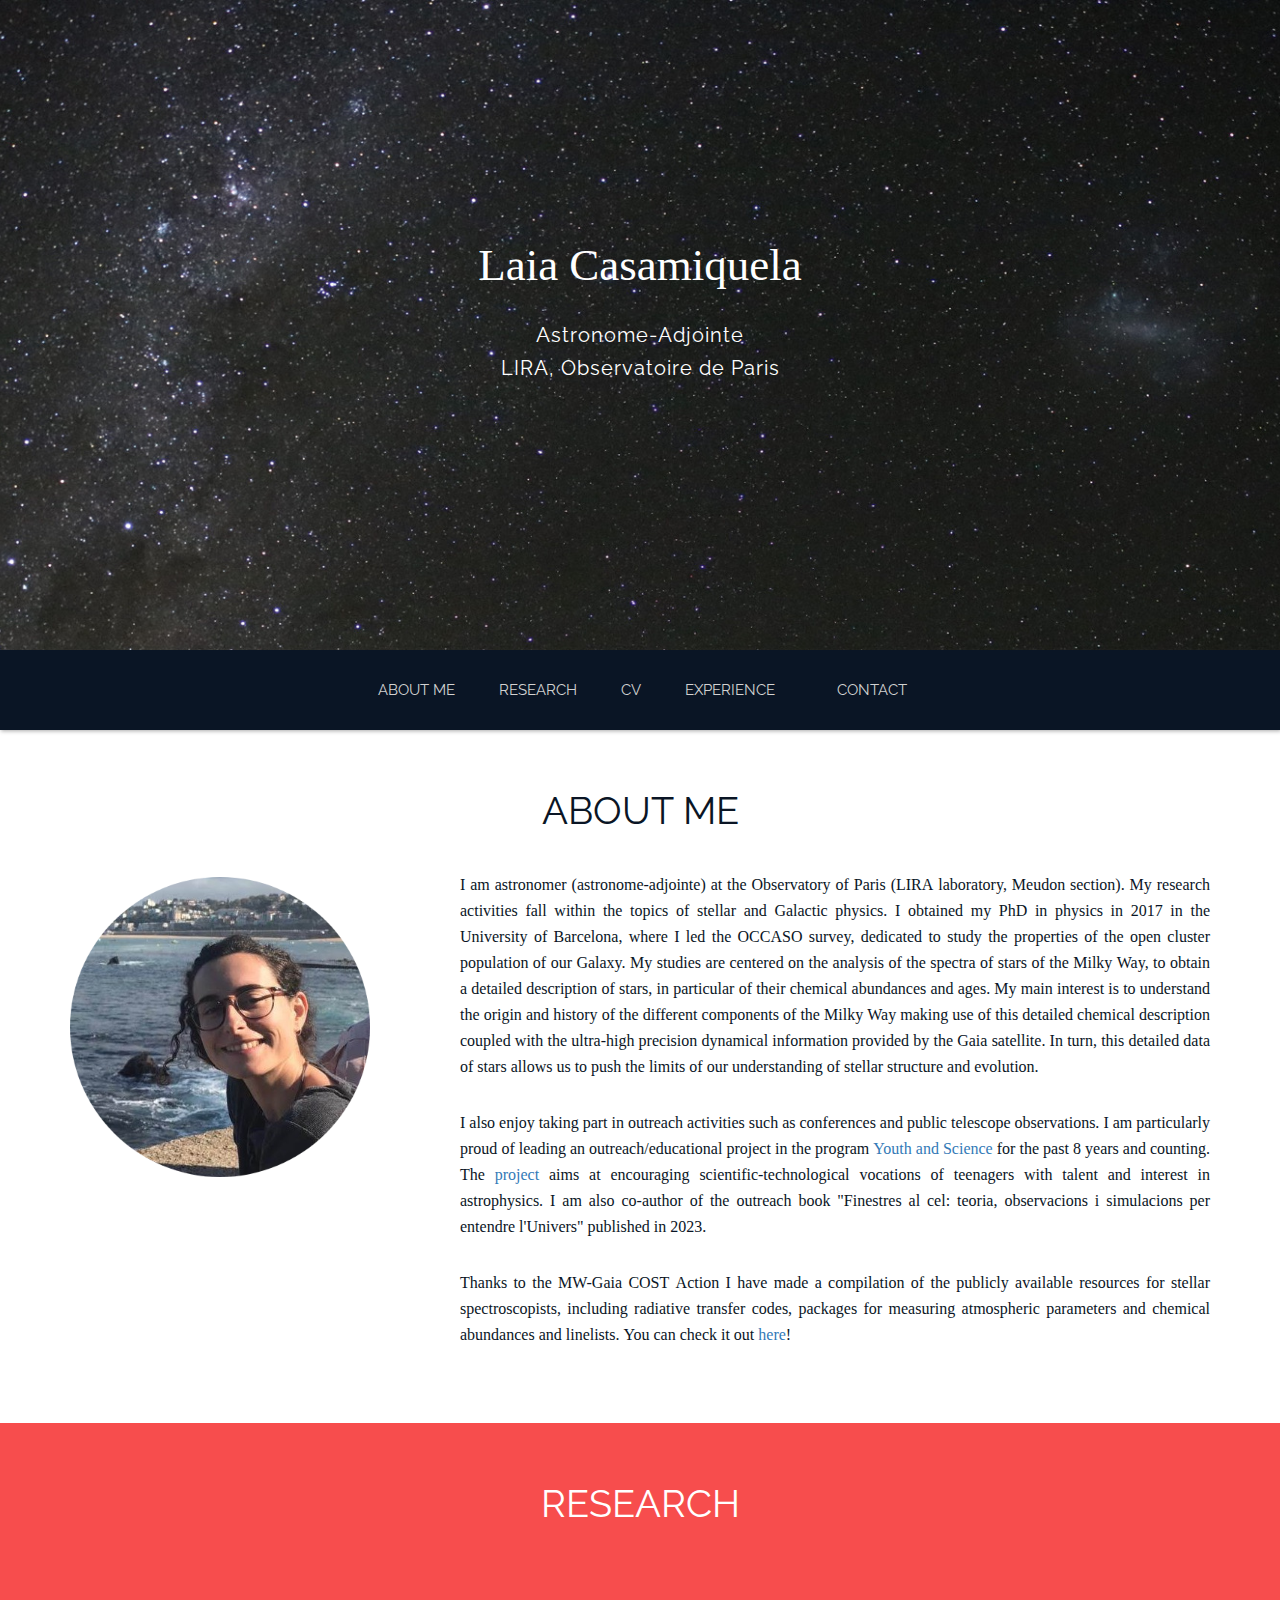
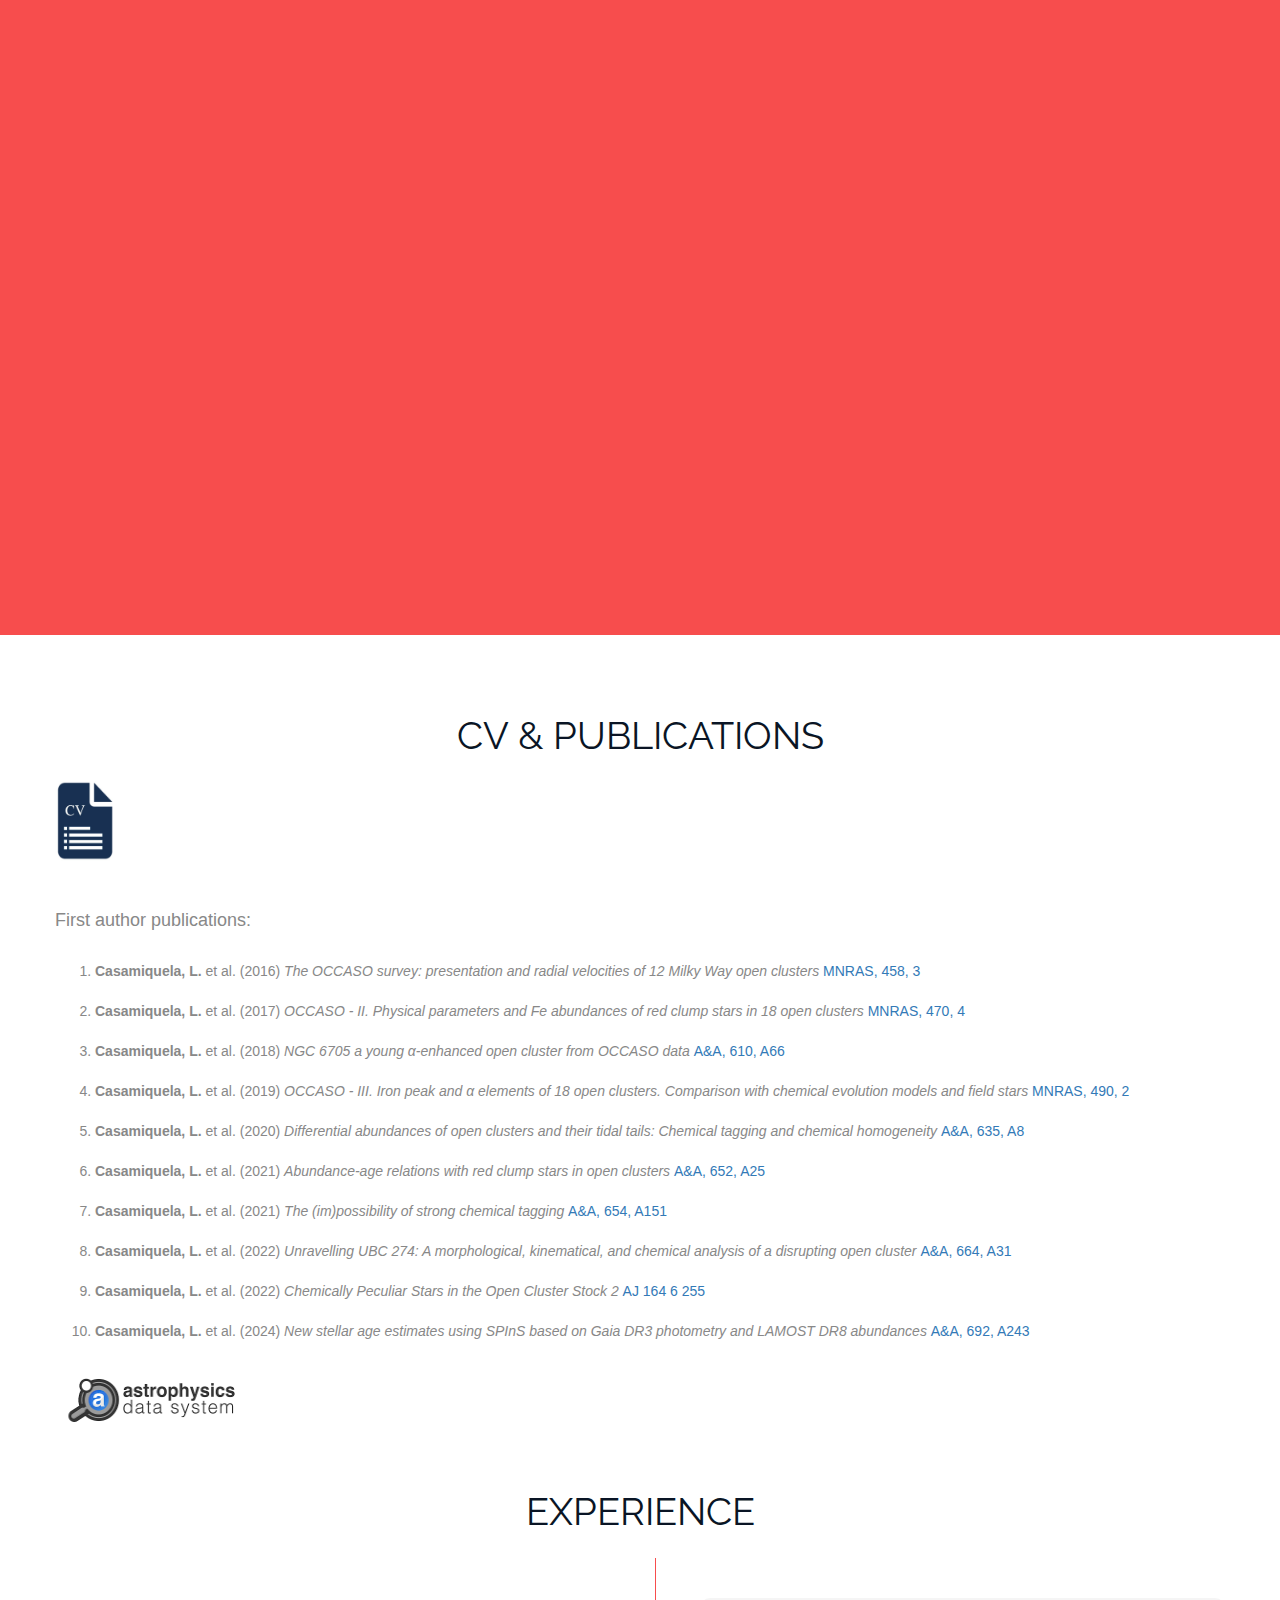
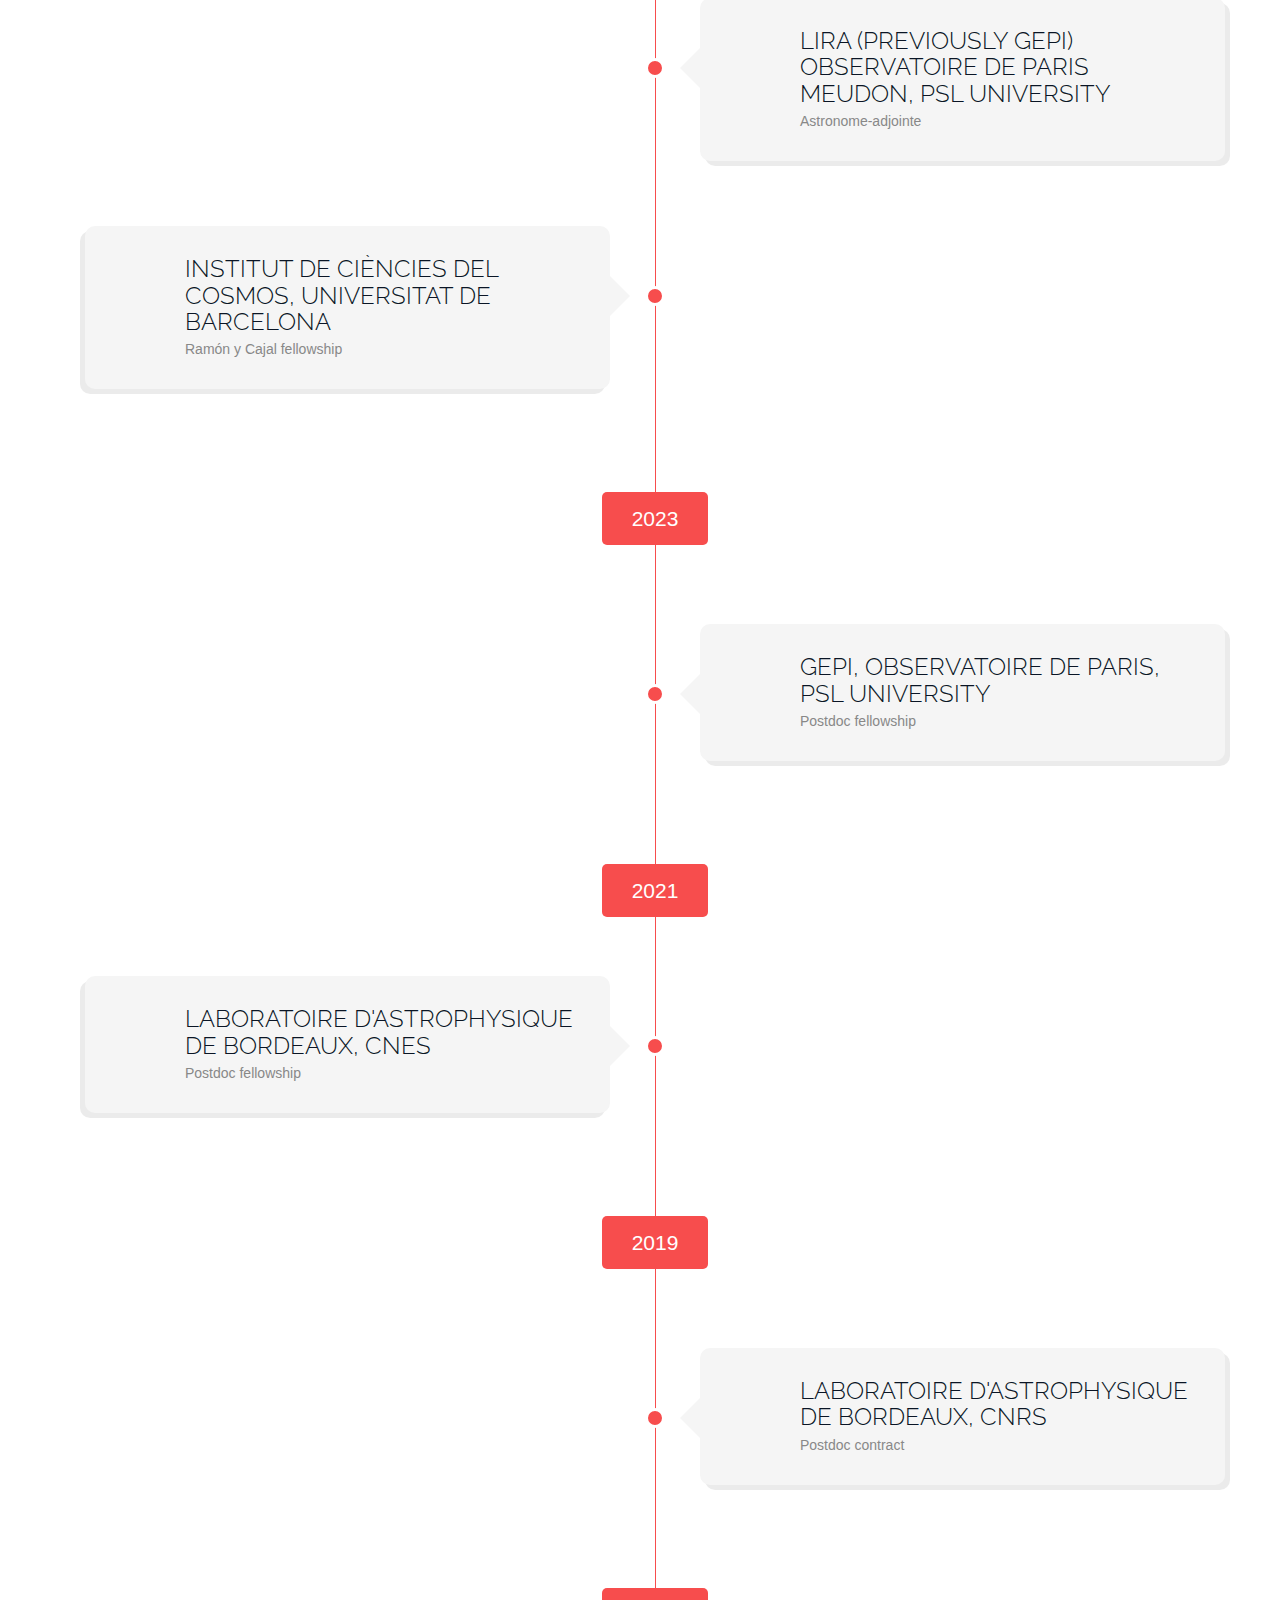
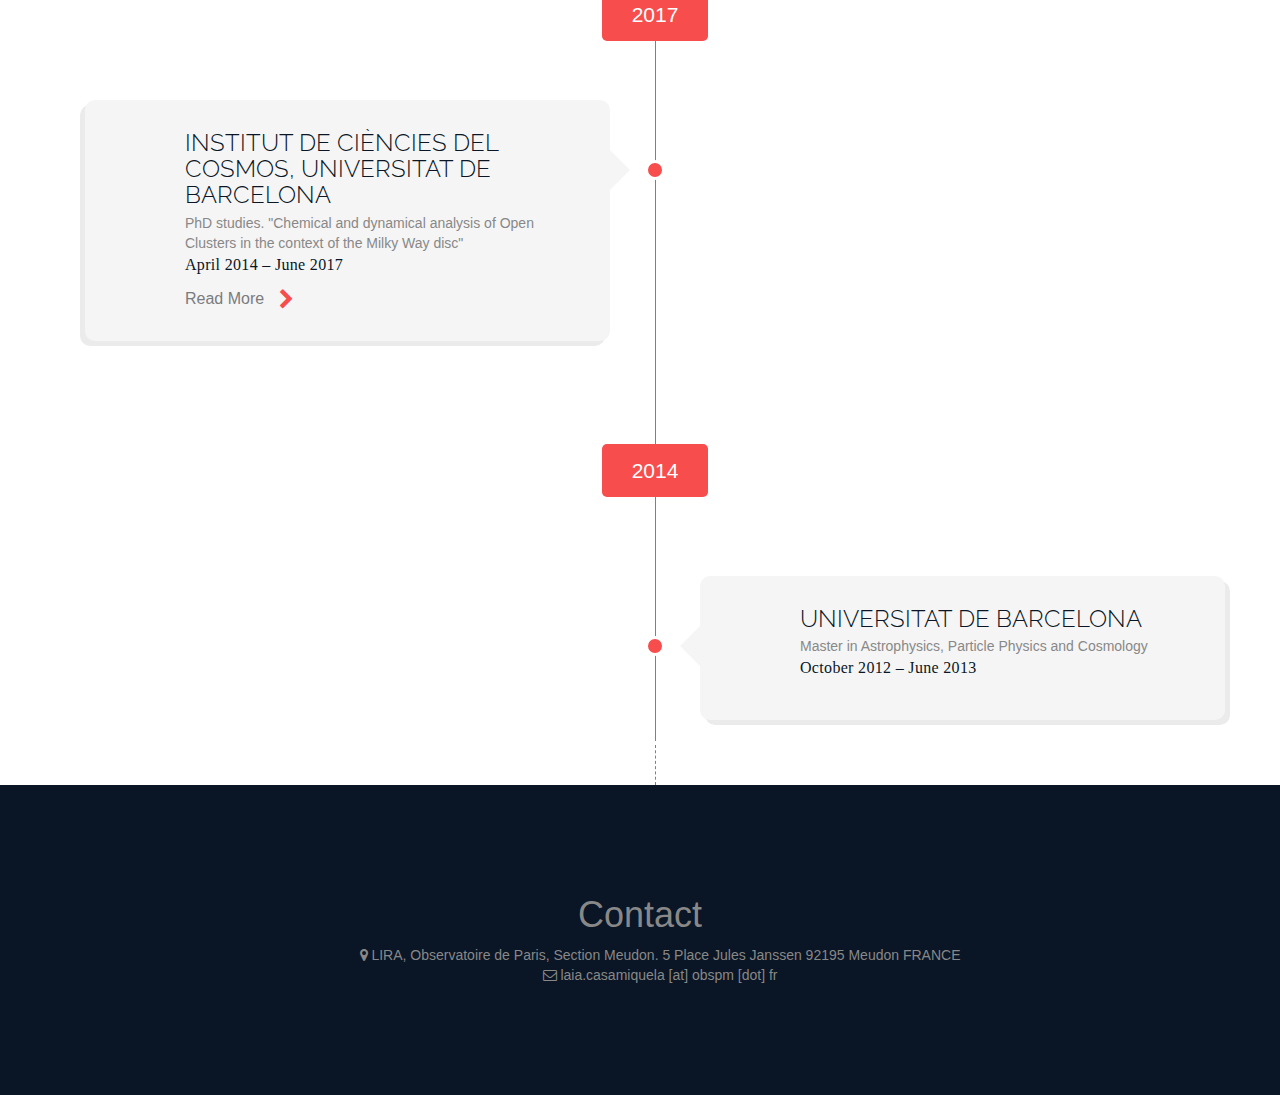
<file: index.html>
<!doctype html>
<html>
<head>
<meta charset="utf-8">
<meta name="viewport" content="width=device-width, maximum-scale=1">
<title>Laia Casamiquela personal webpage</title>
<link rel="icon" href="img/favicon2.png" type="image/png">
<link href="css/bootstrap.min.css" rel="stylesheet" type="text/css">
<link rel="stylesheet" href="js/fancybox/jquery.fancybox.css" type="text/css" media="screen" />
<link href="css/style.css" rel="stylesheet" type="text/css"> 
<link href="css/font-awesome.css" rel="stylesheet" type="text/css"> 
<link href="css/animate.css" rel="stylesheet" type="text/css">
 
<!--[if lt IE 9]>
    <script src="js/respond-1.1.0.min.js"></script>
    <script src="js/html5shiv.js"></script>
    <script src="js/html5element.js"></script>
<![endif]-->
	<meta name="google-site-verification" content="3wmaxeTwmDRtpr3ABfRKl76vYEOnDLo62iLC12c2y14" />
 
</head>

<body>
<header id="header">
	<div id="head" class="parallax" parallax-speed="2" style="background-position: 50% 0px;">
	
		 
		<div class="top_left_cont zoomIn wow animated" id="logo">
               <h2 style="font-size: 45px; font-family:'FontAwesome'">Laia Casamiquela <br/></h2>
              <p style="font-size: 20px;">Astronome-Adjointe <br/>
              LIRA, Observatoire de Paris </p>
	</div>

	 </header>
 



<!--Header_section-->
<header id="header_wrapper">
  <div class="container">
    <div class="header_box">
      <!--<div class="logo"><a href="#">Resume</a></div>-->
	  <nav class="navbar navbar-inverse" role="navigation">
      <div class="navbar-header">
        <button type="button" id="nav-toggle" class="navbar-toggle" data-toggle="collapse" data-target="#main-nav"> <span class="sr-only">Toggle navigation</span> <span class="icon-bar"></span> <span class="icon-bar"></span> <span class="icon-bar"></span> </button>
        </div>
	    <div id="main-nav" class="collapse navbar-collapse navStyle">
			<ul class="nav navbar-nav" id="mainNav">
			    <!--<<li class="active"><a href="#header" class="scroll-link">Home</a></li>-->
			  <li><a href="#aboutUs" class="scroll-link">About Me</a></li>
			  <li><a href="#service" class="scroll-link">Research</a></li>
			  <li><a href="#techSkills" class="scroll-link">CV</a></li> 
			  <li><a href="#experience" class="scroll-link">Experience</a></li> 
			  <li><a href="#contact" class="scroll-link">Contact</a></li>
			</ul>
      </div>
	 </nav>
    </div>
  </div>
</header>
<!--Header_section--> 







<!--Aboutus-->
<section id="aboutUs">
<div class="sinner_wrapper about-us aboutUs-container fadeInLeft animated wow">
  <div class="container">
    <h2>About Me</h2>
     <!--<div class="right">-->
    <div class="row">
      <div class="col-md-4"> 
<br>
       <img id="about" style="align:center;width:300px" src="img/foto_laia3_circle.png" alt="Photo" background="Grey" />
      </div> 
 
     <!--<div class="left" id="left">-->
      <div class="col-md-8">
       <p align="justify"> I am astronomer (astronome-adjointe) at the Observatory of Paris (LIRA laboratory, Meudon section). My research activities fall within the topics of stellar and Galactic physics. I obtained my PhD in physics in 2017 in the University of Barcelona, where I led the OCCASO survey, dedicated to study the properties of the open cluster population of our Galaxy. My studies are centered on the analysis of the spectra of stars of the Milky Way, to obtain a detailed description of stars, in particular of their chemical abundances and ages. My main interest is to understand the origin and history of the different components of the Milky Way making use of this detailed chemical description coupled with the ultra-high precision dynamical information provided by the Gaia satellite. In turn, this detailed data of stars allows us to push the limits of our understanding of stellar structure and evolution.
       </p>

       <p align="justify">I also enjoy taking part in outreach activities such as conferences and public telescope observations. I am particularly proud of leading an outreach/educational project in the program <a href="https://www.fundaciocatalunya-lapedrera.com/en/youth-and-science">Youth and Science</a> for the past 8 years and counting. The <a href="https://www.fundaciocatalunya-lapedrera.com/en/youth-science/projects/m13-300000-stars-comprehend-the-universe">project</a> aims at encouraging scientific-technological vocations of teenagers with talent and interest in astrophysics. I am also co-author of the outreach book "Finestres al cel: teoria, observacions i simulacions per entendre l'Univers" published in 2023.</p>

       <p align="justify">Thanks to the MW-Gaia COST Action I have made a compilation of the publicly available resources for stellar spectroscopists, including radiative transfer codes, packages for measuring atmospheric parameters and chemical abundances and linelists. You can check it out <a href="https://trello.com/b/JVgVA1hH/publicly-available-ressources-for-stellar-spectroscopic-analysis">here</a>!</p>	
     </div>
    </div> 							 
  </div> 
</div>
</section>
<!--Aboutus--> 


<!--Service-->
<section  id="service">
  <div class="container">
    <h2>Research</h2>

    <div class="service_wrapper">
      <div class="row">
        <div class="col-md-3">
		<div class="service_icon delay-03s animated wow  zoomIn"> <span><i class="fa fa-star"></i></span> </div>
          <div class="service_block">
             <h3 class="animated fadeInUp wow">Open Clusters</h3>
            <p class="animated fadeInDown wow" style="line-height: 20px">They are gravitationally bound groups of stars formed from the same cloud of gas and dust, thus having the same age and chemical composition. Most stars, including the Sun, are believed to be formed in clusters although most of them are dissolved in the first few milion years. Clusters are fundamental objects which I have used as tracers of the evolution of the disk of our Galaxy, and to study processes not well understood in stellar physics.</p>
          </div>
        </div>
        <div class="col-md-3"> 
		<div class="service_icon icon2  delay-03s animated wow zoomIn"> <span><i class="fa fa-crosshairs"></i></span> </div> 
		<div class="service_block">
            <h3 class="animated fadeInUp wow">Reference stars for spectroscopy</h3>
            <p class="animated fadeInDown wow" style="line-height: 20px"> In the era of large scale stellar surveys and machine learning techniques, it is essential to have inter-calibration samples of stars for which we have an accurate and precise description of their stellar atmospheres. I am in charge of the spectroscopic analysis of the Gaia FGK benchmark stars, which represent the fundamental calibrators for stellar and Galactic surveys. These stars represent the result of the effort invested in some the latest technological advancements in astronomy (such as interferometry or asteroseismology).
            </p>
          </div>
        </div>
        <div class="col-md-3">
		<div class="service_icon icon3  delay-03s animated wow zoomIn"> <span><i class="fa fa-search "></i></span> </div>
          <div class="service_block">
            <h3 class="animated fadeInUp wow">Galactic Archaeology</h3>
            <p class="animated fadeInDown wow" style="line-height: 20px">”Galactic archaeologists” aim to decrypt the information locked into the chemical composition of stars coupled with their ages and kinematics, to trace the history of our Galaxy. This can be done using the very precise dynamical data from Gaia together with detailed information from spectroscopic studies.</p>
          </div>
        </div>
		  <div class="col-md-3">
		<div class="service_icon icon3  delay-03s animated wow zoomIn"> <span><i class="fa fa-users"></i></span> </div>
          <div class="service_block">
            <h3 class="animated fadeInUp wow">Participation in consortiums</h3>
            <p class="animated fadeInDown wow" style="line-height: 20px">I am a member of the Gaia Data Processing and Analysis Consortium (DPAC), participating in the CU8 unit. My contribution is centered on the validation of chemical abundances, and the implementation of a Bayesian method to compute physical parameters of stars. I also participate in the WEAVE and 4MOST consortiums, where I contribute in the target list selection for the Galactic archaeology survey, and the calibration sample.</p>
          </div>
        </div>
      </div> 
	 
    </div>
  </div>
</section>




<!--CV--> 
<section id="techSkills">
<div class="container">
 <div class="row"> 
<div class="col-6">
<h2>CV & Publications</h2>


     <div style="margin-left: 0px;">
	 <a href="/docs/cv_short.pdf" src="_blank">
          <img style="align:center;width:60px;height:80px;" src="img/cv_logo.jpeg" align="center"/>
	 </a>
     </div>
  <br><br>
<h4>
First author publications:
</h4>
<br>
<ol>
  <li> <b>Casamiquela, L.</b> et al. (2016) <i> The OCCASO survey: presentation and radial velocities of 12 Milky Way open clusters </i> <a href="https://ui.adsabs.harvard.edu/abs/2016MNRAS.458.3150C/abstract">MNRAS, 458, 3</a></li>
<br>
  <li> <b>Casamiquela, L.</b> et al. (2017) <i> OCCASO - II. Physical parameters and Fe abundances of red clump stars in 18 open clusters </i>  <a href="https://ui.adsabs.harvard.edu/abs/2017MNRAS.470.4363C/abstract">MNRAS, 470, 4</a> </li>
<br>
  <li> <b>Casamiquela, L.</b> et al. (2018) <i> NGC 6705 a young α-enhanced open cluster from OCCASO data </i>  <a href="https://ui.adsabs.harvard.edu/abs/2018A%26A...610A..66C/abstract">A&A, 610, A66</a> </li>
<br>
  <li><b>Casamiquela, L.</b> et al. (2019) <i> OCCASO - III. Iron peak and α elements of 18 open clusters. Comparison with chemical evolution models and field stars </i>  <a href="https://ui.adsabs.harvard.edu/abs/2019MNRAS.490.1821C/abstract">MNRAS, 490, 2</a></li>
<br>
  <li> <b>Casamiquela, L.</b> et al. (2020) <i> Differential abundances of open clusters and their tidal tails: Chemical tagging and chemical homogeneity </i>  <a href="https://ui.adsabs.harvard.edu/abs/2020A%26A...635A...8C/abstract">A&A, 635, A8</a> </li>
<br>
  <li> <b>Casamiquela, L.</b> et al. (2021) <i> Abundance-age relations with red clump stars in open clusters </i>  <a href="https://ui.adsabs.harvard.edu/abs/2021A%26A...652A..25C/abstract">A&A, 652, A25</a> </li>
<br>
  <li> <b>Casamiquela, L.</b> et al. (2021) <i> The (im)possibility of strong chemical tagging </i>  <a href="https://ui.adsabs.harvard.edu/abs/2021A%26A...654A.151C/abstract">A&A, 654, A151</a> </li>
<br>
  <li> <b>Casamiquela, L.</b> et al. (2022) <i> Unravelling UBC 274: A morphological, kinematical, and chemical analysis of a disrupting open cluster </i>  <a href="">A&A, 664, A31</a> </li>
<br>
  <li> <b>Casamiquela, L.</b> et al. (2022) <i> Chemically Peculiar Stars in the Open Cluster Stock 2 </i>  <a href="https://ui.adsabs.harvard.edu/abs/2022AJ....164..255C/abstract">AJ 164 6 255 </a></li>
<br>
  <li> <b>Casamiquela, L.</b> et al. (2024) <i> New stellar age estimates using SPInS based on Gaia DR3 photometry and LAMOST DR8 abundances </i>  <a href="https://ui.adsabs.harvard.edu/abs/2024A%26A...692A.243C/abstract">A&A, 692, A243 </a></li>
</ol>

</div>

<br>

  <div class="col">
       <div style="margin-left: 0px;">
        <a href="https://ui.adsabs.harvard.edu/search/fq=%7B!type%3Daqp%20v%3D%24fq_database%7D&fq_database=database%3A%20astronomy&q=author%3A(%22Casamiquela%2C%20l.%22)&sort=date%20desc%2C%20bibcode%20desc&p_=0" target="_self">
           <img style="align:center;width:200px;height:60px;" src="img/ads_logo2.png" alt="Projects" align="" /></a>
  </div>

<div>


</section>






<!--Experience-->
<section id="experience">
<div class="container">
<h2>Experience</h2>
    <section id="news" class="white-bg padding-top-bottom">
    	<div class="container">
			<div class="timeline">
				<div class="row">	
					<div class="col-sm-6 news-item right">
						<div class="news-content">
							<h2 class="news-title">LIRA (previously GEPI) Observatoire de Paris Meudon, PSL University</h2>
							<span>Astronome-adjointe</span>
						</div>
					</div>
				</div>

				<div class="row">	
					<div class="col-sm-6 news-item">
						<div class="news-content">
							<h2 class="news-title">Institut de Ciències del Cosmos, Universitat de Barcelona</h2>
							<span>Ramón y Cajal fellowship</span>
						</div>
					</div>
				</div>
				<div class="date-title">
					<span>2023</span>
				</div>
				<div class="row">	
					<div class="col-sm-6 news-item right">
						<div class="news-content">
							<h2 class="news-title">GEPI, Observatoire de Paris, PSL University</h2>
							<span>Postdoc fellowship</span>
						</div>
					</div>
				</div>
				<div class="date-title">
					<span>2021</span>
				</div>
				<div class="row">	
					<div class="col-sm-6 news-item">
						<div class="news-content">
							<h2 class="news-title">Laboratoire d'Astrophysique de Bordeaux, CNES</h2>
							<span>Postdoc fellowship</span>
						</div>
					</div>
				</div>

				<div class="date-title">
					<span>2019</span>
				</div>
				<div class="row">	
					<div class="col-sm-6 news-item right">
						<div class="news-content">
							<h2 class="news-title">Laboratoire d'Astrophysique de Bordeaux, CNRS</h2>
							<span>Postdoc contract</span>
						</div>
					</div>
				</div>
				
				<div class="date-title">
					<span>2017</span>
				</div>
				<div class="row">	
					<div class="col-sm-6 news-item">
						<div class="news-content">
							<h2 class="news-title">Institut de Ciències del Cosmos, Universitat de Barcelona</h2>
							<span>PhD studies. "Chemical and dynamical analysis of Open Clusters in the context of the Milky Way disc"</span>
							<p>April 2014 – June 2017</p>
							<a class="read-more" href="https://zenodo.org/record/836759#.YWG-GnUzZnx">Read More</a>
						</div>
					</div>
				</div>

				<div class="date-title">
					<span>2014</span>
				</div>
				<div class="row">	
					<div class="col-sm-6 news-item right">
						<div class="news-content">

							<h2 class="news-title">Universitat de Barcelona</h2>
							<span>Master in Astrophysics, Particle Physics and Cosmology</span>
							<p>October 2012 – June 2013</p>
						</div>
					</div>
				</div>
			</div>
		</div>
	</section>
</div>				                                                      
</section> 







<!--Footer-->
<footer class="footer_wrapper" id="contact">
  <div class="container">
    <section class="page_section contact" id="contact">
     <h1 class="title text-center" id="contact">Contact</h1>
	<div class="row">
         <div class="footer-content">
	  <ul class="list-icons text-center">
	  <li><i class="fa fa-map-marker pr-10"></i>  LIRA, Observatoire de Paris, Section Meudon. 5 Place Jules Janssen 92195 Meudon FRANCE</li>
          <li><i class="fa fa-envelope-o pr-10"></i>  laia.casamiquela [at] obspm [dot] fr</p></li>
          </ul>

       </div>
   </div>     		 
</footer>

<script type="text/javascript" src="js/jquery-1.11.0.min.js"></script>
<script type="text/javascript" src="js/bootstrap.min.js"></script>
<script type="text/javascript" src="js/jquery-scrolltofixed.js"></script>
<script type="text/javascript" src="js/jquery.nav.js"></script> 
<script type="text/javascript" src="js/jquery.easing.1.3.js"></script>
<script type="text/javascript" src="js/jquery.isotope.js"></script>
<script src="js/fancybox/jquery.fancybox.pack.js" type="text/javascript"></script> 
<script type="text/javascript" src="js/wow.js"></script> 
<script type="text/javascript" src="js/custom.js"></script>

</body>
</html>
</file>
<file: css/style.css>
/*
Author URI: http://webthemez.com/
Note: 
Licence under Creative Commons Attribution 3.0 
-------------------------------------------------------*/

@charset "utf-8";
@import url(http://fonts.googleapis.com/css?family=Raleway:800,700,400);
@import url(http://fonts.googleapis.com/css?family=Signika:400,600);

/* Reset
---------------------------------*/
ul {
    list-style: none;
}

.figure {
    margin: 0px;
}

img {
    max-width: 100%;
}

a, a:hover, a:active {
    outline: 0px !important;
	text-decoration:none;
}
.clear {
    clear: both;
    display: block;
    overflow: hidden;
    visibility: hidden;
    width: 0;
    height: 0;
}
.clearfix:before,
.clearfix:after {
    content: '\0020';
    display: block;
    overflow: hidden;
    visibility: hidden;
    width: 0;
    height: 0;
}

.clearfix:after {
    clear: both;
}

/* Common style */
.grid figure {
	position: relative;
	float: left;
	overflow: hidden;
	margin: 10px 1%;
	min-width: 320px;
	max-width: 480px;
	max-height: 400px;
	width: 48%;
	background: #3085a3;
	text-align: center;
	cursor: pointer;
}

.grid figure img {
	position: relative;
	display: block;
	min-height: 100%;
	max-width: 100%;
	opacity: 0.8;
}

.grid figure figcaption {
	padding: 2em;
	color: #fff;
	text-transform: uppercase;
	font-size: 1.25em;
	-webkit-backface-visibility: hidden;
	backface-visibility: hidden;
}

.grid figure figcaption::before,
.grid figure figcaption::after {
	pointer-events: none;
}

.grid figure figcaption,
.grid figure figcaption > a {
	position: absolute;
	top: 0;
	left: 0;
	width: 100%;
	height: 100%;
}

/* Anchor will cover the whole item by default */
/* For some effects it will show as a button */
.grid figure figcaption > a {
	z-index: 1000;
	text-indent: 200%;
	white-space: nowrap;
	font-size: 0;
	opacity: 0;
}

.grid figure h2 {
	word-spacing: -0.15em;
	font-weight: 300;
}

.grid figure h2 span {
	font-weight: 800;
}

.grid figure h2,
.grid figure p {
	margin: 0;
}

.grid figure p {
	letter-spacing: 1px;
	font-size: 68.5%;
}

/*---------------*/
/***** Oscar *****/
/*---------------*/

figure.effect-oscar {
	background: -webkit-linear-gradient(45deg, #22682a 0%, #9b4a1b 40%, #3a342a 100%);
	background: linear-gradient(45deg, #22682a 0%,#9b4a1b 40%,#3a342a 100%);
}

figure.effect-oscar img {
	opacity: 0.9;
	-webkit-transition: opacity 0.35s;
	transition: opacity 0.35s;
}

figure.effect-oscar figcaption {
	padding: 3em;
	background-color: rgba(10, 21, 37, 0.81);
	-webkit-transition: background-color 0.35s;
	transition: background-color 0.35s;
}

figure.effect-oscar figcaption::before {
	position: absolute;
	top: 30px;
	right: 30px;
	bottom: 30px;
	left: 30px;
	border: 1px solid #fff;
	content: '';
}

figure.effect-oscar h2 {
	margin: 20% 0 10px 0;
	-webkit-transition: -webkit-transform 0.35s;
	transition: transform 0.35s;
	-webkit-transform: translate3d(0,100%,0);
	transform: translate3d(0,100%,0);
	color:#A3A3A3;
}

figure.effect-oscar figcaption::before,
figure.effect-oscar p {
	opacity: 0;
	-webkit-transition: opacity 0.35s, -webkit-transform 0.35s;
	transition: opacity 0.35s, transform 0.35s;
	-webkit-transform: scale(0);
	transform: scale(0);
}

figure.effect-oscar:hover h2 {
	-webkit-transform: translate3d(0,0,0);
	transform: translate3d(0,0,0);
	color: #FFFFFF;
}

figure.effect-oscar:hover figcaption::before,
figure.effect-oscar:hover p {
	opacity: 1;
	-webkit-transform: scale(1);
	transform: scale(1);
	color:#fff;+++++++
}

figure.effect-oscar:hover figcaption {
	background-color: rgba(58,52,42,0);
}

figure.effect-oscar:hover img {
	opacity: 0.4;
}

/* Styles
---------------------------------*/
body {
    background: #fff;
    font-family: 'Open Sans', sans-serif;
    font-size: 14px;
    font-weight: normal;
    color: #888888;
    margin: 0;
}

h2 {
    font-size: 38px;
    color: #222222;
    font-family: 'Raleway', sans-serif;
    font-weight: normal;
    margin: 0px 0 25px 0;
    text-align: center;
    text-transform: uppercase;
}

h3 {
    font-family: 'Raleway', sans-serif;
    font-weight: 300;
    color: #222222;
    font-size: 18px;
    margin: 0 0 5px 0;
}

h6 {
    font-size: 16px;
    color: #888888;
    font-family: 'Raleway', sans-serif;
    font-weight: 400;
    text-align: center;
    margin: 0 0 60px 0;
}

p {
    line-height: 24px;
    font-family: 'FontAwesome';
    font-size: 16px;
    margin: 0;
}

/* Header Styles
---------------------------------*/

#header_wrapper {
    background: #0A1525;
    padding: 15px 0px;
	
	box-shadow: 1px 1px 4px rgba(60, 60, 60, 0.44);
    position: relative;
}

.header_box {
    position: relative;
    /* z-index: 9999999999999999999999999999999999; */
}

.logo a{
    float: left;
	
    font-size: 28px;
    line-height: 50px;
    color: #FF6C71;
}

.res-nav_click {
    display: none;
}
	

/* Nav Styles
---------------------------------*/
.navbar-inverse {
    background-color: transparent;
    border-color: transparent;
}

.navbar {
    border: 0px solid #fff;
    min-height: 40px;
    margin-bottom: 0px;
}

.navbar-inverse .navbar-nav > li > a {
    color: #D2D2D2;
}

.navStyle {
    float: right;
}

.navStyle ul {
    list-style: none;
    padding: 0px;
}

.navStyle ul li {
    display: inline-block;
    margin: 0 5px;
}

.navStyle ul li:first-child {
	/*margin:0px;*/;
}

.navStyle ul li:last-child {
    margin: 0 0 0 23px;
}

.navStyle ul li a {
    display: block;
    font-size: 15px;
    color: #222222;
    font-family: 'Raleway', sans-serif;
    text-decoration: none;
    text-transform: uppercase;
    font-weight: 400;
    transition: all 0.2s ease-in-out;
    -moz-transition: all 0.2s ease-in-out;
    -webkit-transition: all 0.2s ease-in-out;
}

.navStyle ul li a:hover {
    color: #ED5441;
}

.navStyle > li > a:hover, .nav > li > a:focus {
    text-decoration: none;
    color: #ED5441;
    background-color: transparent;
}

.navbar-inverse .navbar-nav > li > a:hover, .navbar-inverse .navbar-nav > li > a:focus {
    color: #FFFFFF;
    background-color: transparent;
}

.navbar-inverse .navbar-nav > .active > a, .navbar-inverse .navbar-nav > .active > a:hover, .navbar-inverse .navbar-nav > .active > a:focus {
    color: #F74D4D;
    background-color: transparent;
    border-radius: 4px;
}

.navStyle > li.active > a,
.navStyle > li.active > a:hover {
    text-decoration: none;
    color: #ED5441;
    background-color: transparent;
}

.borderLeft {
    border-left: 1px solid #DADADA;
}

.borderTop {
    margin-top: 30px;
    border-top: 1px solid #DADADA;
}

.mrgTop {
    margin-top: 30px;
}

.text-center {
  text-align: center;
}
#head {
  background: #f4f4f4 url(../img/cel_chile.JPG) top center;
  background-size: cover;
  color: #7C7C7C;
  padding: 220px 0;
}
#head img.img-circle {
  display: block;
  width: 140px;
  height: 200px;
  overflow: hidden;
  border: 8px dotted rgba(255, 255, 255, 0.23);
  margin: 0 auto 20px;
  box-shadow: 0px 2px 4px rgba(0, 0, 0, 0.18);
}
#head .title {
  font-family: Alice, Georgia, serif;
  font-size: 49px;
  font-size: 3.0625rem;
}
#head .title a {
  text-decoration: none;
  color: #333333;
}
#head .tagline {
  display: block;
  font-size: 14px;
  font-size: 0.875rem;
  line-height: 1.2em;
  color: #7C7C7C;
  margin: 5px 0 0;
}
#head .tagline b {
  font-weight: normal;
}
#head .tagline a {
  color: #5E5E5E;
}
.home #head {
  padding: 90px 0;
}
.home #head .title {
  font-size: 49px;
  font-size: 3.0625rem;
}
.home #head .tagline {
  font-size: 16px;
  font-size: 1rem;
  margin: 15px 0 0;
}

/* Top_content
---------------------------------*/

.top_cont_outer {
    background: #ED5441;
    position: relative; 
    background: url('../img/main2.jpg') no-repeat;
	background-size: cover; 
}

.hero_section {
    position: relative;
    padding-top: 72px;
}
.hero_wrapper {
background: rgba(10, 21, 37, 0.69);
height: 650px;
}
.white_pad {
    position: relative;
    right: 0px;
    bottom: 0px;
}

.white_pad img {
    position: absolute;
    right: 0px;
    bottom: 0px;
}

.top_left_cont {
    padding: 15px 0;
}

.top_left_cont h3 {
    font-size: 16px;
    color: #f56eab;
    margin: 0 0 20px 0;
    text-align: left;
    font-weight: 700;
}

.top_left_cont h2 {
    font-size: 36px;
    color: #FFF;
    line-height: 58px;
    margin: 0 0 26px 0;
    font-family: 'Raleway', sans-serif;
    text-align: center;
    text-transform: capitalize;
}

.top_left_cont h2 strong {
    font-weight: 400;
	
    color: #FFFFFF;
    font-size: 28px;
    text-transform: capitalize;
}

.top_left_cont p {
color: #FFFFFF;
margin: 0 0 30px 0;
line-height: 33px;
text-align: center;
font-weight: normal;
font-size: 25px;
font-family: 'Raleway', sans-serif;
text-align: center;
letter-spacing: 1px;
}

a.read_more, a.read_more2 {
    font-family: 'Raleway', sans-serif;
    display: block;
    font-size: 20px;
    width: 178px;
    height: 46px;
    line-height: 46px;
    border-radius: 3px;
    text-align: center;
    text-transform: uppercase;
    font-weight: 400;
    transition: all 0.2s ease-in-out;
    -moz-transition: all 0.2s ease-in-out;
    -webkit-transition: all 0.2s ease-in-out;
    background: transparent;
    color: #fff;
    border: 1px solid #fff;
	margin:0 auto;
    text-transform: capitalize;
}
a.read_more{
	 color: #3C3C3C;
	 border: 1px solid #3C3C3C;
}
a.read_more2:hover, a.read_more:hover {
    background: #FFFFFF;
    color: #F74C4C;
    border: 1px solid #FFFFFF;
}
a.read_more:hover {
    background: #fff;
    color: #ED5441;
    border: 1px solid #ED5441;
}

div#main-nav {
  width: 100%;
  text-align: center;
}	
.navbar-nav {
  width: 100%;
}
.navbar-nav>li {
  float: initial !important;
}





/* Services
---------------------------------*/

#service {
    padding: 60px 0px;
    background: #F74D4D;
}
#service h2{
  color: #fff;

}
.service_wrapper {
    padding: 40px 0 40px;
}

.service_section {
}

.service_block {
    text-align: center;
    padding-left: 15px;
    padding-right: 15px; 
	position: relative;
}

.service_icon {  
    width: 90px;
    height: 85px;
    margin: 0px auto 25px; 
}

 

.service_icon span {
    background: transparent; 
    display: block;
    height: 95px;
    width: 95px;
    border: 1px solid #FFFFFF;
    border-radius: 50%;
    padding: 6px 0 0;
}

.service_icon i {
  color: #FFFFFF;
font-size: 40px;
margin-top: 0;
position: relative;
top: 20px;
z-index: 20;
display: block;
text-align: center;
}

.service_block h3 {
    font-family: 'Raleway', sans-serif;
    font-weight: 400;
    font-size: 25px;
    color: #fff;
}
#service h6{
color:#fff;
margin-left: -20px;
margin-right: -20px;
text-align: center;
}
.service_block p {
    font-size: 16px;
    color: #fff;
    margin: 0 0 35px 0; 
}
	


/* Latest Work
---------------------------------*/


#work_outer {
    background: #f9f9f9;
    padding: 70px 0px;
    position: relative;
}

.work_pic {
    position: absolute;
    right: 0;
    top: 25%;
    width: 50%;
}

.inner_section {
    padding: 0px;
}

.service-list {
    padding: 0 0 0 0;
    font-size: 14px;
    margin-bottom: 40px;
}

.service-list-col1 {
    float: left;
    width: 60px;
    text-align: center;
}

.service-list-col1 i {
    display:;
    color: #888;
    font-size: 19px;
    font-style: normal;
    line-height: 20px;
}

.service-list-col2 {
    overflow: hidden;
}

.page_section.alabaster {
    background: #fafafa;
}

.work_bottom {
    padding: 20px 0 0 0px;
}

.work_bottom span {
    font-size: 18px;
    color: #333333;
    display: block;
    margin: 0 0 20px 0;
}

a.contact_btn {
    background: #fff;
    text-transform: uppercase;
    display: block;
    width: 176px;
    height: 49px;
    text-align: center;
    line-height: 49px;
    font-size: 16px;
    color: #ED5441;
    border-radius: 3px;
    font-family: 'Raleway', sans-serif;
    font-weight: 600;
    border: 2px solid #ED5441;
    transition: all 0.2s ease-in-out;
    -moz-transition: all 0.2s ease-in-out;
    -webkit-transition: all 0.2s ease-in-out;
}

a.contact_btn:hover {
    background: #ED5441;
    color: #fff;
}

.input-text {
    background: transparent;
}


/* Portfolio
---------------------------------*/


#Portfolio {
    padding: 60px 0px;
}

.Portfolio-nav {
    padding: 0;
    margin: 0 0 45px 0;
    list-style: none;
    text-align: center;
}

.Portfolio-nav li {
    margin: 0 10px;
    display: inline;
}

.Portfolio-nav li a {
    display: inline-block;
    padding: 10px 22px;
    font-size: 12px;
    line-height: 20px;
    color: #222222;
    border-radius: 4px;
    text-transform: uppercase;
    background: #f7f7f7;
    margin-bottom: 5px;
    transition: all 0.3s ease-in-out;
    -moz-transition: all 0.3s ease-in-out;
    -webkit-transition: all 0.3s ease-in-out;
}

.Portfolio-nav li a:hover {
    background: #ED5441;
    color: #fff;
    text-decoration: none;
}

.portfolioContainer {
    margin: 0 auto;
    padding-left: 15px;
    width: auto !important;
}

.Portfolio-box {
    text-align: center;
    width: 350px;
    overflow: hidden;
    float: left;
    padding: 12px 0px;
}

.Portfolio-box img {
    transition: all 0.3s ease-in-out;
    -moz-transition: all 0.3s ease-in-out;
    -webkit-transition: all 0.3s ease-in-out;
}

.Portfolio-box img:hover {
    opacity: 0.6;
}

.Portfolio-nav li a.current {
    background: #ED5441;
    color: #fff;
    text-decoration: none;
}

img {
    max-width: 100%;
}

/* no transition on .isotope container */

.isotope .isotope-item {
  /* change duration value to whatever you like */
    -webkit-transition-duration: 0.6s;
    -moz-transition-duration: 0.6s;
    transition-duration: 0.6s;
}

.isotope .isotope-item {
    -webkit-transition-property: -webkit-transform, opacity;
    -moz-transition-property: -moz-transform, opacity;
    transition-property: transform, opacity;
}

.page_section.paddind {
    padding-bottom: 60px;
}


/* Happy Clients
---------------------------------*/



#clients {
    padding: 60px 0px;
}

.client_area {
    width: 960px;
    margin: 0px auto;
}

.client_section {
    padding: 35px 0 0 0;
}

.client_section.btm {
    padding: 20px 0 0 0;
}

.client_profile {
    float: left;
    text-align: center;
}

.client_profile.flt {
    float: right;
}

.client_profile_pic {
    border-radius: 50%;
    border: 2px solid #f5f5f5;
    margin: 0 0 15px 0;
    width: 220px;
    height: 220px;
}

.client_profile_pic img {
    border-radius: 50%;
    border: 3px solid #f5f5f5;
}

.client_profile h3 {
    font-size: 18px;
    color: #49b5e7;
    margin: 0 0 0 0;
}

.client_profile span {
    display: block;
    font-size: 16px;
    color: #888888;
}

/* Clients
---------------------------------*/


.client_logos {
    background: #11D25D;
    padding: 60px 0;
    margin-top: 60px;
}

.client_logos ul {
    padding: 0;
    margin: 0;
    list-style: none;
    text-align: center;
}

.client_logos ul li {
    display: inline;
    margin: 0 25px;
}

.client_logos ul a {
    display: inline-block;
    margin: 0 20px;
}

.page_section.team {
    padding: 60px 0;
}

.page_section.team h6 {
    margin-bottom: 40px;
}

/* About Us
--------------------------- */
 
.aboutUs-container {
background-repeat: no-repeat;
background-position: right;
background-size: auto 100%;
background-position-y: 70px;
}
#about-us, h2, h3, h6, p {
color: #0A1525;
}
#about-us .read-more{
	border: 1px solid #ED5441;
	color: #1a1a1a;
}

#about-us .read-more:hover{
	background-color: #e74c3c;
	border: 1px solid #e74c3c;
	color: #fff;
}
.about-us-post-container{
	background-repeat: no-repeat;
	background-position: right;
	background-size: auto 100%;
}
.about-us{ 
}
.about-us h3{
	font-size:28px;
}
.points{ 
	margin-bottom: 10px;
	font-size:14px;
	padding-left:0px;
}
.about-us p{
	/*font-size: 0.9375em;*/
	line-height: 1.625em;
	padding: 15px 0;
}
.about-us .about-us-list{
	list-style: none;
	margin-bottom: 20px;
	padding-left:0px;
}

.about-us .points{
	position: relative;
	list-style-type: none;
	padding: 5px 0 5px 30px;
}

.about-us .points:before{
	content: "\f058";
	position: absolute;
	font-family: FontAwesome;
	font-size: 1.125em;
	color: #F74D4D;
	left: 0px;
	top: 3px;
}

.about-us-link a:first-child{
	margin-left: 0;
}


/* Team
---------------------------------*/
.team_section {
    max-width: 993px;
    margin: 0 auto;
}

.team_area {
    width: 30.66%;
    margin-right: 3.82979%; 
    overflow: hidden;
    text-align: center;
    float: left;
}

.team_area span {
    margin-bottom: 24px;
    display: block;
}

.team_area:nth-of-type(3n+0) {
    margin: 0;
}

.team_box {
    width: auto;
    height: auto;
    position: relative;
    border-radius: 50%;
    margin: 0px 3px 25px 3px;
}
/*
.team_box_shadow {
    transition: all 0.3s ease-in-out;
    -moz-transition: all 0.3s ease-in-out;
    -webkit-transition: all 0.3s ease-in-out;
    position: absolute;
    width: 100%;
    height: 26%;
    z-index: 10;
    bottom: 0px;
} */

.team_box_shadow a {
    display: block;
    width: 100%;
    height: 100%; 
}

.team_box:hover .team_box_shadow {
    box-shadow: inset  0px 0px 0px 148px rgba(17,17,17,0.80);
}

.team_box:hover ul {
    display: block;
    opacity: 1;
}

.team_box img {
    display: block;
    border-radius: 0%;
    width: 90%;
    margin: 0 auto;
}

.team_box ul {
    display: block;
    padding: 0;
    margin: 0;
    list-style: none;
    position: absolute;
    left: 0;
    top: 88%;
    width: 100%;
    text-align: center;
    margin-top: -14px;
    z-index: 15;
    transition: all 0.6s ease-in-out;
    -moz-transition: all 0.6s ease-in-out;
    -webkit-transition: all 0.6s ease-in-out;
}

.team_box ul li {
    display: inline-block;
    margin: 0 11px;
	width: 34px; 
border-radius: 50%;
background: #fff;
padding: 10px 0 4px;
margin-bottom: 5px;
}

.team_box ul li a { 
    display: inline-block;
    font-size: 18px;
    color: #232323;
    transition: all 0.3s ease-in-out;
    -moz-transition: all 0.3s ease-in-out;
    -webkit-transition: all 0.3s ease-in-out;
}

.team_box ul li a:hover, .team_box ul li a:focus {
    text-decoration: none;
}

.team_box ul li a.fa-twitter:hover {
    color: #55acee;
}

.team_box ul li a.fa-facebook:hover {
    color: #3b5998;
}

.team_box ul li a.fa-pinterest:hover {
    color: #cb2026;
}

.team_box ul li a.fa-google-plus:hover {
    color: #dd4b39;
}
 .img-circle {
border-radius: 50%;
}
.centered {
text-align: center;
/* background: #0A1525; */
}
#team .fa {
width: 30px;
height: 30px;
margin: 0 3px;
border-radius: 100%;
font-size: 15px;
line-height: 30px;
outline: 0;
color: #fff;
background-color: #11D25D;
-webkit-transition: all .3s;
-moz-transition: all .3s;
transition: all .3s;
}
#aboutUs {
    padding: 60px 0;
    background: #fff;
}

/* Contact
---------------------------------*/
.page_section.contact {
    padding: 90px 0 100px;
}
 
.contact_section {
    margin: 0 0 60px 0;
}

.contact_section h2 {
    font-size: 40px;
    color: #ffffff;
    margin: 0 0 50px 0;
    text-transform: uppercase;
}

.contact_block {
    text-align: center;
}

.contact_block_icon {
    border-radius: 50%;
    height: 85px;
    width: 85px;
    margin: 0px auto 20px;
}

.contact_block_icon.icon2 {
    border-color: #ED5441;
}

.contact_block_icon.icon3 {
    border-color: #49b5e7;
}

.contact_block_icon span {
    background: none repeat scroll 0 0 #f56eab;
    border: 5px solid #fff;
    border-radius: 50%;
    display: block;
    height: 100%;
    width: 100%;
}

.contact_block_icon.icon2 {
    border-color: #ED5441;
}

.contact_block_icon.icon2 span {
    background: #ED5441;
}

.contact_block_icon.icon3 {
    border-color: #49b5e7;
}

.contact_block_icon.icon3 span {
    background: #49b5e7;
}

.contact_block_icon i {
    color: #fff;
    font-size: 36px;
    margin-top: 0;
    position: relative;
    top: 26px;
    z-index: 20;
}

.contact_block span {
    display: block;
    font-size: 16px;
    color: #ffffff;
    line-height: 20px;
}

.contact_block span a {
    display: block;
    font-size: 16px;
    color: #ffffff;
    line-height: 20px;
}

.contact_info {
    font-size: 15px;
    margin: 0 0 0 20px;
    padding-left: 0;
}

.contact_info  h3 {
    font-size: 24px;
    font-weight: 600;
    margin: 0 0 30px;
    color: #fff;
}

.contact_info p {
    line-height: 28px;
    display: block;
    font-size: 16px;
    color: #ffffff;
    margin: 30px 0 30px;
}

.social_links {
    padding:0;
    margin: 0;
    display: block;
    overflow: hidden;
    list-style: none;
}

.social_links li {
    float: left;
    margin-right: 4px;
}

.social_links li a {
    display: block;
    width: 50px;
    height: 50px;
    text-align: center;
    line-height: 50px;
    font-size: 25px;
    color: #fff;
}

.social_links li a:hover, .social_links li a:focus {
    text-decoration: none;
    border-radius: 80px;
}

.twitter a:hover {
    color: #55acee;
}

.facebook a:hover {
    color: #3b5998;
}

.pinterest a:hover {
    color: #cb2026;
}

.gplus a:hover {
    color: #dd4b39;
}
 

.form {
    margin: 0 66px 0 30px;
}

.input-text {
    padding: 15px 16px;
    border: 1px solid #ccc;
    width: 100%;
    height: 50px;
    display: block;
    border-radius: 4px;
    font-size: 15px;
    color: #aaa;
    margin: 0 0 15px 0;
    transition: all 0.3s ease-in-out;
    -moz-transition: all 0.3s ease-in-out;
    -webkit-transition: all 0.3s ease-in-out;
}

.input-text:focus {
    border: 1px solid #fff;
    outline: 0;
    -webkit-box-shadow: inset 0 1px 1px rgba(0, 0, 0, 0.075), 0 0 8px rgba(124, 197, 118, 0.3);
    -moz-box-shadow: inset 0 1px 1px rgba(0, 0, 0, 0.075), 0 0 8px rgba(124, 197, 118, 0.3);
    box-shadow: inset 0 1px 1px rgba(0, 0, 0, 0.075), 0 0 8px rgba(124, 197, 118, 0.3);
}

.input-text.text-area {
    height: 230px;
    resize: none;
    overflow: auto;
    
}

.input-btn {    
    width: 175px;
    height: 50px;
    letter-spacing: 0px;
    background: #F74D4D;
    border-radius: 3px;
    color: #ffffff;
    font-size: 16px;
    text-transform: uppercase;
    font-weight: 600;
    border: 0px;
    transition: all 0.3s ease-in-out;
    -moz-transition: all 0.3s ease-in-out;
    -webkit-transition: all 0.3s ease-in-out;
}

.input-btn:hover {
    background: #fff;
    color: #222;
}

/* Footer
---------------------------------*/

.footer_wrapper {
    background: #0A1525;
}

.footer_bottom {
    border-top: 1px solid #3C3A3A;
    padding: 25px 0;
}

.footer_bottom span {
    display: block;
    font-size: 14px;
    color: #cccccc;
    text-align: center;
}

.footer_bottom span a {
    display: inline-block;
    color: #E04B4D;
    font-size: 16px;
    transition: all 0.3s ease-in-out;
    -moz-transition: all 0.3s ease-in-out;
    -webkit-transition: all 0.3s ease-in-out;
}

.footer_bottom span a:hover {
    color: #fff;
}

/* Animation Timers
---------------------------------*/
.delay-02s {
    animation-delay: 0.2s;
    -webkit-animation-delay: 0.2s;
}

.delay-03s {
    animation-delay: 0.3s;
    -webkit-animation-delay: 0.3s;
}

.delay-04s {
    animation-delay: 0.4s;
    -webkit-animation-delay: 0.4s;
}

.delay-05s {
    animation-delay: 0.5s;
    -webkit-animation-delay: 0.5s;
}

.delay-06s {
    animation-delay: 0.6s;
    -webkit-animation-delay: 0.6s;
}

.delay-07s {
    animation-delay: 0.7s;
    -webkit-animation-delay: 0.7s;
}

.delay-08s {
    animation-delay: 0.8s;
    -webkit-animation-delay: 0.8s;
}

.delay-09s {
    animation-delay: 0.9s;
    -webkit-animation-delay: 0.9s;
}

.delay-1s {
    animation-delay: 1s;
    -webkit-animation-delay: 1s;
}

.delay-12s {
    animation-delay: 1.2s;
    -webkit-animation-delay: 1.2s;
}


/*new_profolio*/



	
/* Portfolio */	
	
.container.portfolio_title {
    padding-bottom: 0px;
}

#portfolio {
    padding: 60px 0 40px;
}



/* Portfolio Filters */	

#filters {
    margin-top: 10px;
    margin-bottom: 40px;
    text-align: center;
    display: block;
    float: none;
    z-index: 2;
    position: relative;
}

#filters ul li {
    display: inline-block;
    margin: 0 5px;
}

#filters ul li a {
    display: block;
}

#filters ul li a h5 {
    background: none repeat scroll 0 0 #f7f7f7;
    border-radius: 4px;
    display: inline-block;
    
    font-size: 12px;
    line-height: 20px;
    margin-bottom: 5px;
    padding: 10px 22px;
    text-transform: uppercase;
    transition: all 0.3s ease-in-out 0s;
    background: #fff;
    border: #C2C2C2 solid 1px;
    color: #7C7C7C;
}

#filters ul li a:hover h5, #filters ul li a.active h5 {
    background: #F74D4D;
    color: #FFFFFF;
    text-decoration: none;
    border: #F74D4D solid 1px;
}

.section-title h2 {
    color: #222222;
    font-family: 'Raleway', sans-serif;
    font-size: 34px;
    letter-spacing: -1px;
    margin: 0 0 15px;
    text-align: center;
    text-transform: uppercase;
}

.section-title span {
    display: block;
    color: #888888;
    font-family: 'Open Sans',sans-serif;
    font-size: 16px;
    font-weight: 400;
    margin: 0 0 60px;
    text-align: center;
}
#techSkills{
padding:80px 0 60px;
}
 .progress {
  height: 20px;
  margin-bottom: 20px;
  overflow: hidden;
  background-color: #f5f5f5;
  border-radius: 0;
}
.progress {
    position: relative;
	height: 25px;
}
.progress > .progress-type {
	position: absolute;
	left: 0px;
	font-weight: 400;
	padding: 3px 30px 2px 10px;
	color: rgba(255, 255, 255, 0.54);
	background-color: rgba(25, 25, 25, 0.2);
}
.progress > .progress-completed {
	position: absolute;
	right: 0px;
	font-weight: 400;
	padding: 3px 10px 2px;
}

/* Portfolio Items */	

#portfolio_wrapper {
    position: relative;
    padding: 0;
    width: 100%;
    margin: 0 auto;
    display: block;
}

#portfolio_wrapper .one-four {
    margin: 0!important;
    line-height: 0;
    width: 25%;
    padding: 0;
    position: relative;
}

.portfolio-item {
    padding: 0;
    position: relative;
    overflow: hidden;
}

.portfolio-item .portfolio_img {
    overflow: hidden;
    display: block;
    position: relative;
}

.portfolio-item .portfolio_img img {
    width: 100%;
    height: auto;
}

.portfolio-item:hover .item_overlay {
    opacity: 1;
    transition: all 0.4s ease 0s;
    -moz-transition: all 0.4s ease 0s;
    -webkit-transition: all 0.4s ease 0s;
    -ms-transition: all 0.4s ease 0s;
    -o-transition: all 0.4s ease 0s;
}

.item_overlay {
    width: 100%;
    height: 100%;
    position: absolute;
    top: 0;
    left: 0;
    opacity: 0;
    transition: all 0.3s ease 0s;
    -moz-transition: all 0.3s ease 0s;
    -webkit-transition: all 0.3s ease 0s;
    -o-transition: all 0.3s ease 0s;
    cursor: pointer;
}

.open-project-link {
    width: 100%;
    height: 100%;
    position: absolute;
    z-index: 100;
}

.item_overlay:hover {
    background:rgba(89, 89, 89, 0.7);
}

.item_info {
    position: absolute;
    height: 100px;
    width: 100%;
    top: 50%;
    margin-top: -50px;
    text-align: center;
}

.project_name {
    color: #fff;
    text-transform: uppercase;
    margin-top: 25px;
    
    opacity: 0;
    font-size: 18px;
    transition: all 0.2s ease 0s;
    -moz-transition: all 0.2s ease 0s;
    -webkit-transition: all 0.2s ease 0s;
    -ms-transition: all 0.2s ease 0s;
    -o-transition: all 0.2s ease 0s;
    position: relative;
    z-index: 10;
}

.portfolio-item:hover .project_name {
    opacity: 1;
    -webkit-transition: opacity .1s .2s;
    -moz-transition: opacity .1s .2s;
    -ms-transition: opacity .1s .2s;
    -o-transition: opacity .1s .2s;
    transition: opacity .1s .2s;
}

.project_catg {
    font-size: 14px;
    color: #fff;
    opacity: 0;
    margin-top: 0px;
    transition: all 0.2s ease 0s;
    -moz-transition: all 0.2s ease 0s;
    -webkit-transition: all 0.2s ease 0s;
    -ms-transition: all 0.2s ease 0s;
    -o-transition: all 0.2s ease 0s;
}

.portfolio-item:hover .project_catg {
    opacity: 0.8;
    -webkit-transition: opacity .1s .2s;
    -moz-transition: opacity .1s .2s;
    -ms-transition: opacity .1s .2s;
    -o-transition: opacity .1s .2s;
    transition: opacity .1s .2s;
}

.zoom-icon {
    left: 50%;
    margin-left: -20px;
    position: inherit;
    width: 40px;
    height: 40px;
    margin-top: 40px;
    opacity: 0;
    background: url(images/zoom.png);
    background-size: 40px 40px;
    transition: all 0.3s ease 0.1s;
    -moz-transition: all 0.3s ease 0.2s;
    -webkit-transition: all 0.3s ease 0.2s;
    -ms-transition: all 0.3s ease 0.2s;
    -o-transition: all 0.3s ease 0.2s;
}

.portfolio-item:hover .zoom-icon {
    opacity: 1;
    margin-top: 0px;
    -webkit-transition: opacity .3s .2s, margin-top .3s .2s;
    -moz-transition: opacity .3s .2s, margin-top .3s .2s;
    -ms-transition: opacity .3s .2s, margin-top .3s .2s;
    -o-transition: opacity .3s .2s, margin-top .3s .2s;
    transition: opacity .3s .2s, margin-top .3s .2s;
}
	
	
	
	
/* Portfolio Isotope Transitions */	

.isotope, .isotope .isotope-item {
    -webkit-transition-duration: 0.8s;
    -moz-transition-duration: 0.8s;
    -ms-transition-duration: 0.8s;
    -o-transition-duration: 0.8s;
    transition-duration: 0.8s;
}

.isotope {
    -webkit-transition-property: height, width;
    -moz-transition-property: height, width;
    -ms-transition-property: height, width;
    -o-transition-property: height, width;
    transition-property: height, width;
}

.isotope .isotope-item {
    -webkit-transition-property: -webkit-transform, opacity;
    -moz-transition-property: -moz-transform, opacity;
    -ms-transition-property: -ms-transform, opacity;
    -o-transition-property: -o-transform, opacity;
    transition-property: transform, opacity;
}

.isotope.no-transition, .isotope.no-transition .isotope-item, .isotope .isotope-item.no-transition {
    -webkit-transition-duration: 0s;
    -moz-transition-duration: 0s;
    -ms-transition-duration: 0s;
    -o-transition-duration: 0s;
    transition-duration: 0s;
}



/* Portfolio Expander */	



#project_container {
    display: none;
    background-color: #FFF;
}

#project-page-button-fullscreen {
    height: auto;
    z-index: 100;
    position: absolute;
    right: 30px;
    top: 30px;
}

#project-page-button-fullscreen li {
    display: inline-block;
    font-size: 30px;
}

#project-page-button-fullscreen li a {
    background: url(images/close.png) no-repeat #fff;
    background-size: 50px 50px;
    width: 50px;
    height: 50px;
    display: block;
    border-radius: 50px;
    opacity: 0.5;
}

#project-page-button-fullscreen li a:hover {
    opacity: 1;
}

#project-page-button {
    text-align: center;
    margin-bottom: 20px;
    height: auto;
    position: relative;
    z-index: 100;
}

#project-page-button li {
    display: inline-block;
    margin: 60px 10px 0px 10px;
    font-size: 30px;
}

#project_data {
    margin-bottom: 0px;
}

.project-section-title {
    text-align: center;
    margin-bottom: 40px;
}

.project-section-title h1 {
    margin-bottom: 5px!important;
    letter-spacing: 1px;
    font-family: 'Raleway', sans-serif;
}

.project-page {
    background-color: #FFF;
    width: 100%;
    height: auto;
    left: 0;
    padding-bottom: 40px;
}

	
/* Portfolio*/	
	
	
.project-image-slider .bx-wrapper .bx-next {
    background: url("images/project_slider_right.png") no-repeat;
    background-size: 35px 65px;
    opacity: 0.3;
    right: -90px;
}

.project-image-slider .bx-wrapper .bx-prev {
    background: url("images/project_slider_left.png") no-repeat;
    background-size: 35px 65px;
    opacity: 0.3;
    left: -90px;
}

.project-image-slider .bx-wrapper .bx-next:hover, .project-image-slider .bx-wrapper .bx-prev:hover {
    opacity: 1;
    background-position: 0;
}

.project-image-slider .bx-wrapper .bx-controls-direction a {
    height: 65px;
    margin-top: -33px;
    outline: 0 none;
    position: absolute;
    text-indent: -9999px;
    top: 50%;
    width: 35px;
    z-index: 100;
}
	
/* Portfolio Normal Expander */		
	
.project-description {
    margin-top: 40px;
    margin-bottom: 20px;
    width: 100%;
    height: auto;
}

.small-border {
    height: 2px;
    width: 50px;
    background-color: #ddd;
    margin-bottom: 15px;
}

.visit-project {
    width: 100%;
    text-align: center;
    border-top: 1px solid #ddd;
    margin-top: 20px;
    padding: 55px 0 20px 0;
}

.project-description h5 {
    color: #222222;
    text-transform: uppercase;
    margin-bottom: 5px;
}
	
	
	
/* Portfolio FullScreen Expander */			
	
#cycle-loader {
    height: 32px;
    left: 50%;
    margin: -8px 0 0 -8px;
    position: absolute;
    top: 50%;
    width: 32px;
    z-index: 999;
}

#arrow_left {
    top: 50%;
    height: 60px;
    position: absolute;
    left: 30px;
    width: 32px;
    z-index: 1000;
    margin-top: -30px;
}

#arrow_right {
    top: 50%;
    height: 60px;
    position: absolute;
    right: 30px;
    width: 32px;
    z-index: 1000;
    margin-top: -30px;
}

#arrow_left:hover, #arrow_right:hover {
    margin-top: -28px;
}

#arrow_left:active, #arrow_right:active {
    margin-top: -28px;
}

div.mc-image {
    -webkit-transition: opacity 1s ease-in-out;
    -moz-transition: opacity 1s ease-in-out;
    -o-transition: opacity 1s ease-in-out;
    transition: opacity 1s ease-in-out;
    -webkit-background-size: cover;
    -moz-background-size: cover;
    -o-background-size: cover;
    background-size: cover;
    background-position: center center;
    background-repeat: no-repeat;
    height: 100%;
    overflow: hidden;
    width: 100%;
}

.in-slide-content div.info-slide {
    background: #FFF url(images/info.png) no-repeat left bottom;
    background-size: 46px 46px;
    position: absolute;
    top: 30px;
    left: 30px;
    width: 46px;
    height: 46px;
    margin: 0;
    display: block;
    text-indent: 10px;
    -moz-border-radius: 23px;
    -webkit-border-radius: 23px;
    border-radius: 23px;
    cursor: pointer;
    z-index: 1000;
    -ms-filter: "progid: DXImageTransform.Microsoft.Alpha(Opacity=50)";
    filter: alpha(opacity=0.5);
    opacity: 0.5;
    -webkit-transition: all 0.3s;
    -moz-transition: all 0.3s;
    -o-transition: all 0.3s;
    -ms-transition: all 0.3s;
    transition: all 0.3s;
}

.in-slide-content div.info-slide:hover {
    width: 200px;
    background: #FFF;
    position: absolute;
    bottom: 40px;
    padding: 10px 20px;
    text-indent: 0px;
    moz-border-radius: 0px;
    -webkit-border-radius: 0px;
    border-radius: 0px;
    z-index: 1000;
    -ms-filter: "progid: DXImageTransform.Microsoft.Alpha(Opacity=100)";
    filter: alpha(opacity=1);
    opacity: 1;
}

.in-slide-content h2, .in-slide-content p {
    padding: 0;
    margin: 0;
    font-size: 12px;
    line-height: 24px;
}

.in-slide-content h2 {
    font-size: 14px;
    color: #444;
    text-shadow: none;
    font-weight: normal;
    text-transform: uppercase;
    z-index: 1001;
    position: relative;
    white-space: nowrap;
}

.info-slide p {
    color: #aaa;
    font-size: 13px;
    text-shadow: none;
    z-index: 1001;
    position: relative;
    margin: 0;
    font-weight: normal;
    white-space: nowrap;
}

.in-slide-content div.info-slide h2 {
    display: none;
    padding: 10px 10px 0 10px;
}

.in-slide-content div.info-slide p {
    display: none;
    padding: 0px 10px 10px 10px;
}

.in-slide-content div.info-slide:hover h2, .in-slide-content div.info-slide:hover p {
    display: inherit;
    padding: 0;
}

/*-------------------
-----News Styles-----
---------------------*/    
.timeline{
    position:relative;
    margin-bottom:20px;
    z-index:1;
}

.timeline:before{
    display:block;
    content:"";
    position:absolute;
    width:50%;
    height:99%;
    left:1px;
    top:0;
    border-right:1px solid #F74D4D;
    z-index:-1;
} 

.timeline:after{
    display:block;
    content:"";
    position:absolute;
    width:50%;
    height:40px;
    left:1px;
    bottom:-20px;
    border-right:1px dashed #F74D4D;
    z-index:-1;
} 

.timeline .date-title{
    text-align:center;
    margin:70px 0 50px;
}

.timeline .date-title span{
    padding:15px 30px;
    font-size:21px;
    font-weight:400;
    color:#fff;
    background:#F74D4D;
    border-radius:5px;
}

.news-item {
    padding-bottom:45px;
}

.news-item.right {
    float:right;
    margin-top:20px;
}

.news-item .news-content {
    margin:20px 30px 0 0;
    position:relative;
    padding:30px;
    padding-left:100px;
    background:#f5f5f5;
    border-radius:10px;
    box-shadow:-5px 5px 0 rgba(0,0,0,0.08);
    -webkit-transition:all .3s ease-out;
    transition:all .3s ease-out;
}

.news-item:hover .news-content {
    background:#F74D4D;
    color:#fff;
}

.news-item.right .news-content {
    margin:20px 0 0 30px;
    box-shadow:5px 5px 0 rgba(0,0,0,0.08);
}

.news-item .news-content:after {
    display:block;
    content:"";
    position:absolute;
    top:50px;
    right:-40px;
    width:0px;
    height:0px;
    background:transparent;
    border:20px solid transparent;
    border-left:20px solid #f5f5f5;
    -webkit-transition:border-left-color .3s ease-out;
    transition:border-left-color .3s ease-out;
}

.news-item.right .news-content:after {
    position:absolute;
    left:-40px;
    right:auto;
    border-left:20px solid transparent;
    border-right:20px solid #f5f5f5;
    -webkit-transition:border-right-color .3s ease-out;
    transition:border-right-color .3s ease-out;
}

.news-item:hover .news-content:after {
    border-left-color:#F74D4D;
}

.news-item.right:hover .news-content:after {
    border-left-color:transparent;
    border-right-color:#F74D4D;
}

.news-item .news-content:before {
    display:block;
    content:"";
    position:absolute;
    width:20px;
    height:20px;
    right:-55px;
    top:60px;
    background:#F74D4D;
    border:3px solid #fff;
    border-radius:50%;
    -webkit-transition:background .3s ease-out;
    transition:background .3s ease-out;
}

.news-item.right .news-content:before {
    left:-55px;
    right:auto;
}

.news-content .date {
    position:absolute;
    width:80px;
    height:80px;
    left:10px;
    text-align:center;
    color:#F74D4D;
    -webkit-transition:color .3s ease-out;
    transition:color .3s ease-out;
}

.news-item:hover .news-content .date {
    color:#fff;
}

.news-content .date p{
    margin:0;
    font-size: 38px;
    font-weight: 400;
    line-height:48px;
}

.news-content .date small{
    margin:0;
    font-size:26px;
    font-weight:300;
    line-height:24px;
}

.news-content .news-title{
    font-size:24px;
    font-weight:300;
    text-align: left;
    margin-bottom: 4px;
}

.news-content p{
    font-size:16px;
    line-height:24px;
    font-weight:300;
    letter-spacing:0.02em;
    margin-bottom:10px;
}

.news-content .read-more,
.news-content .read-more:hover,
.news-content .read-more:active,
.news-content .read-more:focus{
    padding:10px 0;
    text-decoration:none;
    font-size:16px;
    color:#7A7C7F;
    line-height:24px;
}

.news-item:hover .news-content .read-more,
.news-item:hover .news-content .read-more:hover,
.news-item:hover .news-content .read-more:active,
.news-item:hover .news-content .read-more:focus{
    color:#fff;
}

.news-content .read-more{
    -webkit-transition:padding .3s ease-out;
    transition:padding .3s ease-out;
}

.news-content .read-more:hover {
    padding-left:7px;
}

.news-content .read-more:after{
    content:'\f054';
    padding-left:15px;
    font-family:'FontAwesome';
    font-size:21px;
    line-height:21px;
    color:#F74D4D;
    vertical-align:middle;
    -webkit-transition:padding .3s ease-out;
    transition:padding .3s ease-out;
}

.news-content .read-more:hover:after{
    padding-left:20px;
}

.news-item:hover .news-content .read-more:after{
    color:#fff;
}

.news-content .news-media{
    position:absolute;
    width:80px;
    bottom:-45px;
    right:40px;
    border-radius:8px;
}

.news-content .news-media img{
    border-radius:8px;
    transform:scale(1);
    -webkit-transition:-webkit-transform .3s ease-out;
    transition:transform .3s ease-out;
}

.news-content .news-media a{
    display:block;
	text-decoration:none;
    background:#fff;
    border-radius:8px;
    overflow:hidden;
    -webkit-mask-image: -webkit-radial-gradient(circle, white, black);
}

.news-content .news-media a:hover img{
    -webkit-transform:scale(1.3);
    transform:scale(1.3);
}

.news-content .news-media a:after{
    content:'\f065';
    position:absolute;
    width:100%;
    top:0;
    left:0;
    font-family:FontAwesome;
    font-size:32px;
    line-height:80px;
    text-align:center;
    color:#F74D4D;
    -webkit-transform:scale(0);
    transform:scale(0);
    opacity:0;
    -webkit-transition:all .2s ease-out .1s;
    transition:all .2s ease-out .1s;
}

.news-content .news-media.video a:after{
    content:'\f04b';
}

.news-content .news-media a:hover:after{
    -webkit-transform:scale(1);
    transform:scale(1);
    opacity:1;
}

.news-content .news-media.gallery{
    box-shadow:4px 4px 0 #bbb,8px 8px 0 #ddd;
}
                               
/*
   Media Queries
--------------------------- */
@media (min-width: 768px) and (max-width: 1200px) {

.aboutUs-container {
background-repeat: no-repeat;
background-position: right;
background-size: auto 59%;
background-position-y: 150px;
}
}
@media (max-width: 768px) {
.navStyle {
float: right;
width: auto; 
text-align: center;
}
.aboutUs-container{
	background-image:none;
}
p{
font-size:14px;
}
.top_cont_outer { 
height: 335px;
}
.hero_section {
position: relative;
padding-top: 10px;
}
.top_left_cont {
padding: 38px 0;
}
.top_left_cont h2 {
font-size: 25px;
color: #FFF;
line-height: 39px;
margin: 0 0 9px 0;
}
.inner_section {
padding: 20px 0 20px;
}
#aboutUs img{
margin-bottom:20px;
}
#aboutUs h3{
font-size:26px;
line-height:22px;
}
.service_block h3 { 
font-size: 16px;
}
service_block p {
font-size: 14px; 
margin: 0px;
margin-bottom: 20px;
}
#filters ul{
padding-left:0px;
}
.form {
margin: 0 18px;
}
.page_section.team{
padding: 40px 0;
}
, #clients {
padding: 40px 0;
}
.client_logos ul li {
display: inline;
margin: 0 25px;
padding: 11px 0;
display: inline-block;
}
.social_links li {
float: left; 
}
.contact_section{
margin:0;
}
h2, .contact_section h2 {
font-size: 30px;
}
.page_section.contact {
padding: 60px 0 50px;
} 
.navbar-inverse .navbar-toggle .icon-bar{
background: #FFFFFF;
}
.navbar-inverse .navbar-toggle {
border-color: transparent;
}
.navbar-inverse .navbar-toggle:hover, .navbar-inverse .navbar-toggle:focus{
background:none;
outline: none;
}
.navStyle ul li {
display: block;
}
.navStyle {
float: right;
width: 100%;
text-align:center;
}
.navbar {
border: 0px solid #fff;
min-height: 40px;
margin-bottom: 0px;
float: right;
}
.navStyle ul li {
display: block;
margin: 0px;
}
.navStyle ul li:last-child {
margin: 0px;
}
.navbar-inverse .navbar-nav > li > a {
color: #D0D0D0; 
font-size: 14px;
padding: 10px 11px;
}
} 
@media (max-width: 480px){ 
.navStyle {
float: left;
width: 100%; 
text-align: left;
margin-top: 20px;
}
.navbar {
border: 0px solid #fff;
min-height: 40px;
margin-bottom: 0px;
float: initial;
width: 100%;
}
.team_area {
width: 99%;
}
.read_more2{
display:none;
}
}
</file>
